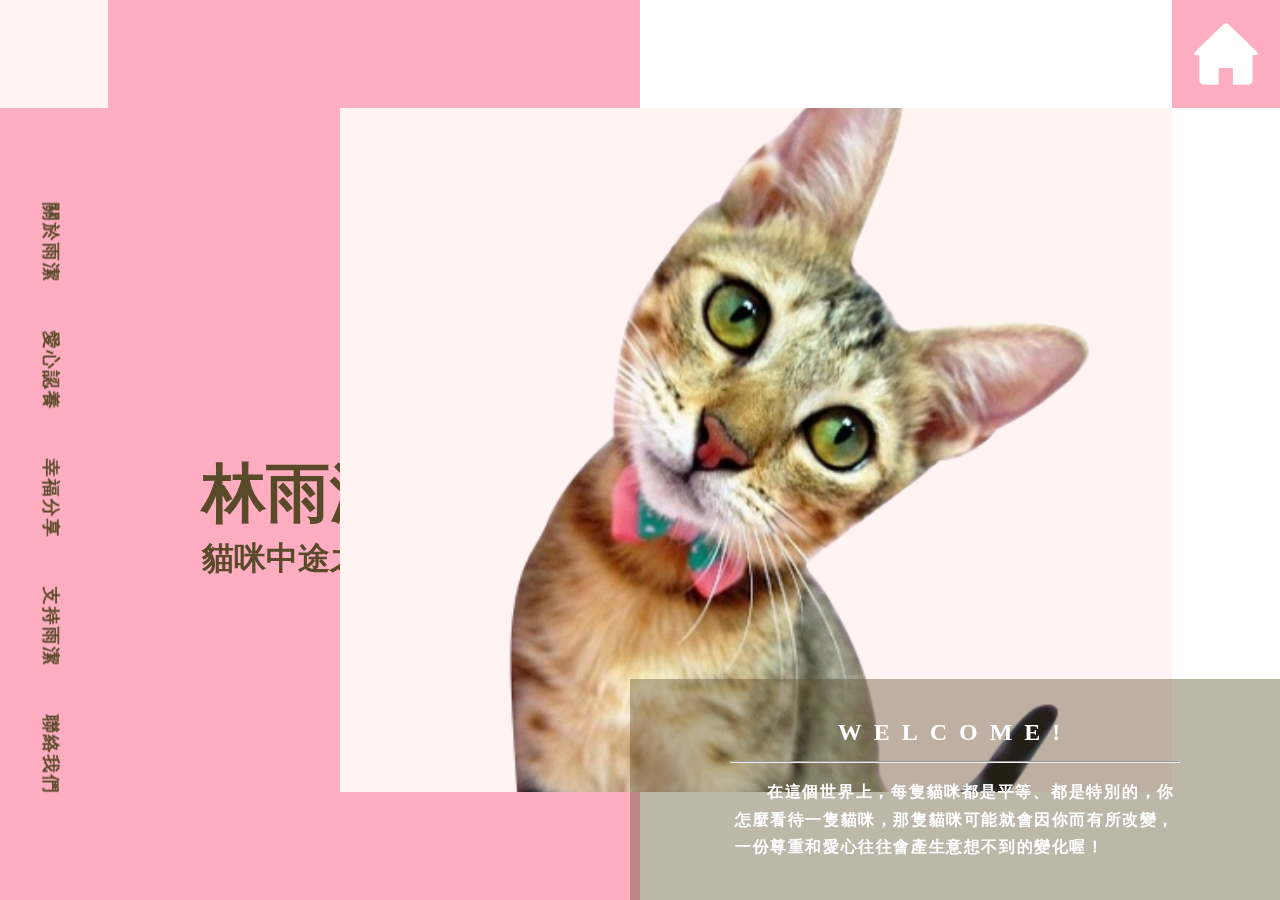
<file: index.html>
<!DOCTYPE html>
<html lang="zh">
  <head>
    <meta charset="UTF-8" name="viewport" content="width=device-width, initial-scale=1.0, user-scalable=no"/>
    <title>林雨潔貓咪中途之家 | 首頁</title>
    <link rel="stylesheet" href="style.css"/>
    <input type="checkbox" id="burger"/>
    <div class="burger"><a href="about.html"><img src="imgs/icon1.svg" alt="icon1"/>
        <h6>關於雨潔</h6></a><a href="#"><img src="imgs/icon2.svg" alt="icon2"/>
        <h6>愛心認養</h6></a><a href="#"><img src="imgs/icon3.svg" alt="icon3"/>
        <h6>幸福分享</h6></a><a href="#"><img src="imgs/icon4.svg" alt="icon4"/>
        <h6>支持雨潔</h6></a><a href="#"><img src="imgs/icon5.svg" alt="icon5"/>
        <h6>聯絡我們</h6></a><a class="x" href="#">&#10005</a>
    </div>
  </head>
  <body>
<div class="boxu"></div>
<div class="boxl">
  <div class="box1">
    <label for="burger">&#9776</label>
  </div>
</div>
<div class="boxr">
  <div class="box2"> <a href="index.html">
      <div class="home"></div></a></div>
</div>
<div class="menu"><a href="about.html">關於雨潔</a><a href="#">愛心認養</a><a href="#">幸福分享</a><a href="#">支持雨潔</a><a href="#">聯絡我們</a></div>
    <section id="title">
      <h1><span>林雨潔</span> 貓咪中途之家</h1>
    </section>
    <div class="pic">
      <div id="cat-banner"></div>
    </div>
    <div id="content">
      <h2>WELCOME!
        <hr/>
        <p> 在這個世界上，每隻貓咪都是平等、都是特別的，你怎麼看待一隻貓咪，那隻貓咪可能就會因你而有所改變，一份尊重和愛心往往會產生意想不到的變化喔！</p>
      </h2>
    </div>
  </body>
</html>
</file>
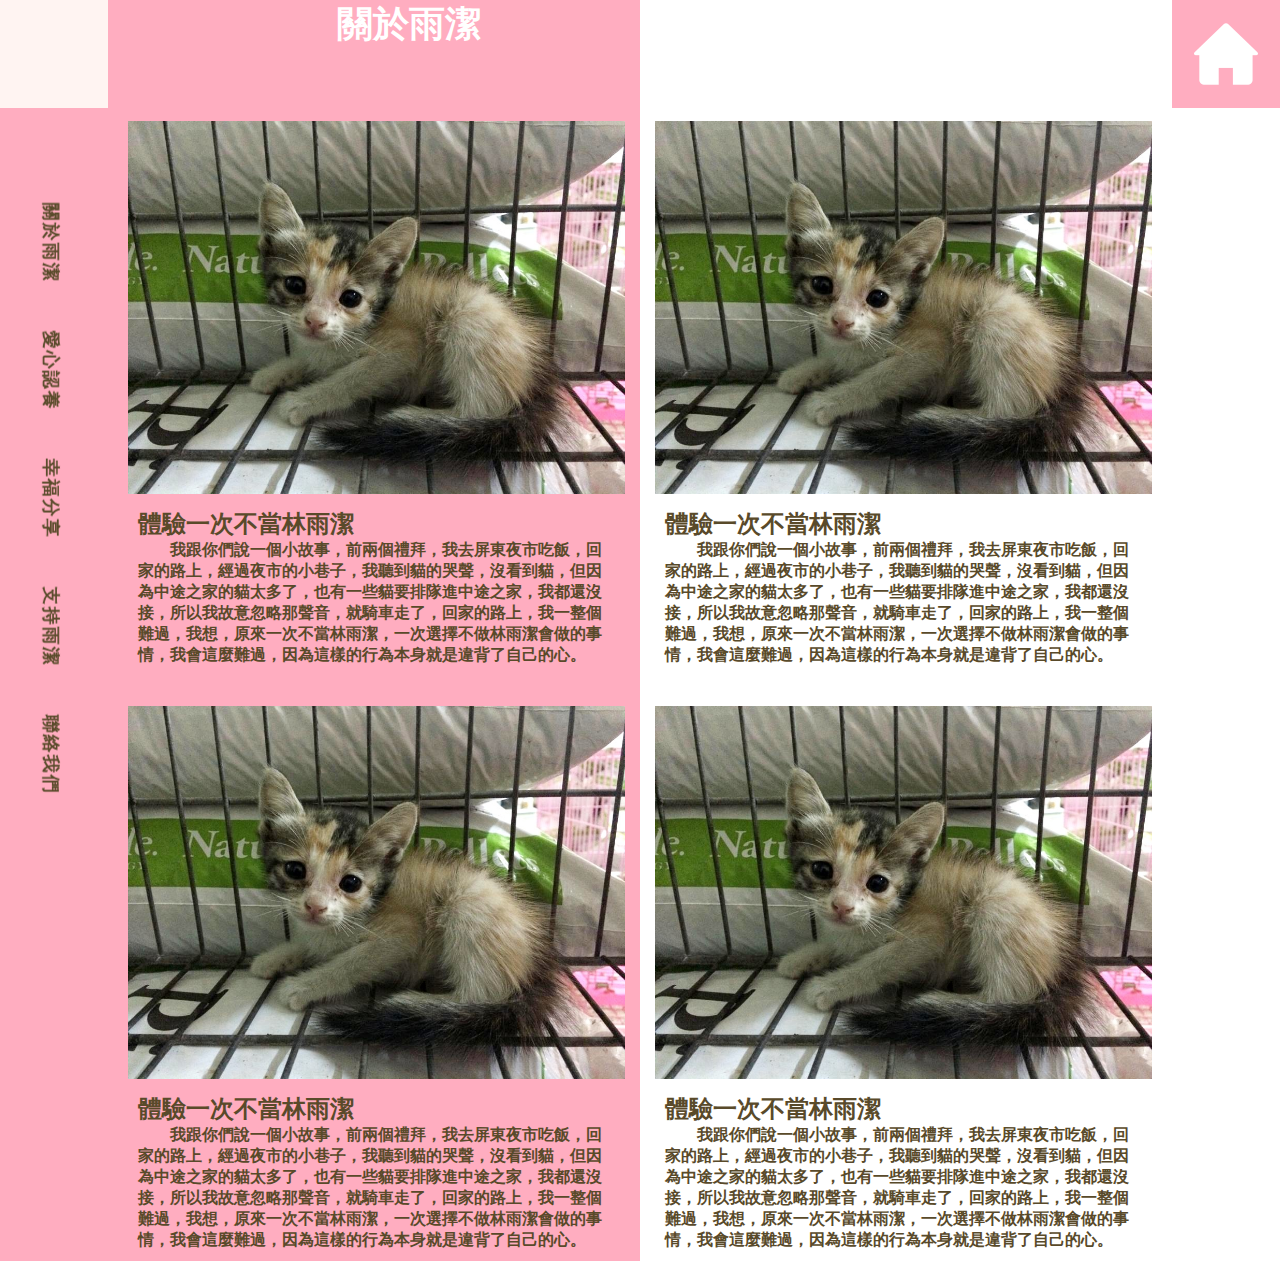
<file: about.html>
<!DOCTYPE html>
<html lang="zh">
  <head>
    <meta charset="UTF-8" name="viewport" content="width=device-width, initial-scale=1.0, user-scalable=no"/>
    <title>林雨潔貓咪中途之家 | 關於雨潔</title>
    <link rel="stylesheet" href="style.css"/>
    <input type="checkbox" id="burger"/>
    <div class="burger"><a href="about.html"><img src="imgs/icon1.svg" alt="icon1"/>
        <h6>關於雨潔</h6></a><a href="#"><img src="imgs/icon2.svg" alt="icon2"/>
        <h6>愛心認養</h6></a><a href="#"><img src="imgs/icon3.svg" alt="icon3"/>
        <h6>幸福分享</h6></a><a href="#"><img src="imgs/icon4.svg" alt="icon4"/>
        <h6>支持雨潔</h6></a><a href="#"><img src="imgs/icon5.svg" alt="icon5"/>
        <h6>聯絡我們</h6></a><a class="x" href="#">&#10005</a>
    </div>
  </head>
  <body>
<div class="boxu"></div>
<div class="boxl">
  <div class="box1">
    <label for="burger">&#9776</label>
  </div>
</div>
<div class="boxr">
  <div class="box2"> <a href="index.html">
      <div class="home"></div></a></div>
</div>
<div class="menu"><a href="about.html">關於雨潔</a><a href="#">愛心認養</a><a href="#">幸福分享</a><a href="#">支持雨潔</a><a href="#">聯絡我們</a></div><span class="pgname">關於雨潔</span>
    <section id="course">
      <div><img src="imgs/about01.png" alt="示意圖"/>
        <div class="text"><span>體驗一次不當林雨潔</span>
          <p>我跟你們說一個小故事，前兩個禮拜，我去屏東夜市吃飯，回家的路上，經過夜市的小巷子，我聽到貓的哭聲，沒看到貓，但因為中途之家的貓太多了，也有一些貓要排隊進中途之家，我都還沒接，所以我故意忽略那聲音，就騎車走了，回家的路上，我一整個難過，我想，原來一次不當林雨潔，一次選擇不做林雨潔會做的事情，我會這麼難過，因為這樣的行為本身就是違背了自己的心。</p>
        </div>
      </div>
      <div><img src="imgs/about01.png" alt="示意圖"/>
        <div class="text"><span>體驗一次不當林雨潔</span>
          <p>我跟你們說一個小故事，前兩個禮拜，我去屏東夜市吃飯，回家的路上，經過夜市的小巷子，我聽到貓的哭聲，沒看到貓，但因為中途之家的貓太多了，也有一些貓要排隊進中途之家，我都還沒接，所以我故意忽略那聲音，就騎車走了，回家的路上，我一整個難過，我想，原來一次不當林雨潔，一次選擇不做林雨潔會做的事情，我會這麼難過，因為這樣的行為本身就是違背了自己的心。</p>
        </div>
      </div>
      <div><img src="imgs/about01.png" alt="示意圖"/>
        <div class="text"><span>體驗一次不當林雨潔</span>
          <p>我跟你們說一個小故事，前兩個禮拜，我去屏東夜市吃飯，回家的路上，經過夜市的小巷子，我聽到貓的哭聲，沒看到貓，但因為中途之家的貓太多了，也有一些貓要排隊進中途之家，我都還沒接，所以我故意忽略那聲音，就騎車走了，回家的路上，我一整個難過，我想，原來一次不當林雨潔，一次選擇不做林雨潔會做的事情，我會這麼難過，因為這樣的行為本身就是違背了自己的心。</p>
        </div>
      </div>
      <div><img src="imgs/about01.png" alt="示意圖"/>
        <div class="text"><span>體驗一次不當林雨潔</span>
          <p>我跟你們說一個小故事，前兩個禮拜，我去屏東夜市吃飯，回家的路上，經過夜市的小巷子，我聽到貓的哭聲，沒看到貓，但因為中途之家的貓太多了，也有一些貓要排隊進中途之家，我都還沒接，所以我故意忽略那聲音，就騎車走了，回家的路上，我一整個難過，我想，原來一次不當林雨潔，一次選擇不做林雨潔會做的事情，我會這麼難過，因為這樣的行為本身就是違背了自己的心。</p>
        </div>
      </div>
    </section>
  </body>
</html>
</file>
<file: style.css>
@charset "UTF-8";
html, body {
  height: 100vh;
  background: -webkit-gradient(linear, left top, right top, color-stop(50%, #ffadc0), color-stop(0%, #fff));
  background: linear-gradient(to right, #ffadc0 50%, #fff 0%);
  /* 粉色#ffadc0 膚色#fff4f2 */
}

* {
  font-family: 微軟正黑體;
  text-decoration: none;
  font-weight: bold;
  color: #594a2a;
  margin: 0;
  padding: 0;
}

/* 裝飾背景 */
.boxu {
  width: 100vw;
  height: 12vh;
  position: fixed;
  top: 0;
}

.boxl {
  width: 12vh;
  position: fixed;
  top: 0;
}

.box1 {
  background-color: #fff4f2;
  height: 12vh;
  width: 12vh;
}

.boxr {
  width: 12vh;
  position: fixed;
  top: 0;
  right: 0;
}

.boxr .box2 {
  background-color: #ffadc0;
  height: 12vh;
  width: 12vh;
}

.boxr .box2 .home {
  background-image: url(imgs/home.png);
  background-repeat: no-repeat;
  background-position: center;
  width: 12vh;
  height: 12vh;
  position: fixed;
  top: 0;
  right: 0;
}

/* 選單 顯示 */
.menu {
  width: 70vh;
  display: -ms-grid;
  display: grid;
  -ms-grid-columns: 1fr 1fr 1fr 1fr 1fr;
      grid-template-columns: 1fr 1fr 1fr 1fr 1fr;
  grid-gap: 10px;
  position: fixed;
  top: 55%;
  -webkit-transform: translate(-42%, -42%) rotate(90deg);
          transform: translate(-42%, -42%) rotate(90deg);
}

.menu a {
  display: inline;
  font-size: 18px;
  letter-spacing: 0.1em;
  line-height: 5vh;
  text-align: center;
}

.menu a:hover {
  background-color: #fff4f2;
  -webkit-transition-delay: 0.1s;
          transition-delay: 0.1s;
}

/* 選單 漢堡選單 */
.box1 label {
  display: none;
  width: 8vh;
  height: 8vh;
  text-align: center;
  line-height: 8vh;
  font-size: 30px;
}

.burger {
  display: none;
  background-color: rgba(89, 74, 42, 0.9);
  width: 100vw;
  height: 100vh;
  padding: 5vh 0;
  position: fixed;
  top: 0;
  left: 0;
}

.burger a {
  text-align: center;
}

.burger h6 {
  font-size: 24px;
  color: #ffffff;
  margin-bottom: 20px;
}

.burger img {
  display: block;
  width: 5vh;
  margin: 0 auto;
}

.burger .x {
  display: block;
  color: #ffffff;
  font-size: 50px;
  text-align: center;
}

/* 內容區域 */
#title {
  width: 230px;
  position: fixed;
  top: 50%;
  left: 15.8%;
}

#title h1 {
  font-size: 32px;
}

#title h1 span {
  display: block;
  font-size: 64px;
}

.pic {
  background-color: #fff4f2;
  width: 65vw;
  height: 76vh;
  position: fixed;
  top: 12vh;
  right: 12vh;
}

.pic #cat-banner {
  background-image: url(imgs/cat02.png);
  background-repeat: no-repeat;
  background-position: 50% 10%;
  background-size: 100%;
  height: 100%;
}

#content {
  background-color: rgba(89, 74, 42, 0.4);
  width: 650px;
  position: fixed;
  bottom: 0;
  right: 0;
}

#content h2 {
  margin: 40px 100px;
  color: #ffffff;
  text-align: center;
  letter-spacing: 0.5em;
}

#content hr {
  margin: 15px 0;
}

#content p {
  font-size: 16px;
  text-indent: 2em;
  color: #ffffff;
  margin: 0 5px;
  text-align: justify;
  line-height: 1.7em;
  letter-spacing: 0.1em;
}

.pgname {
  color: #fff;
  font-size: 36px;
  margin: 0 0 0 25%;
}

#course {
  margin: 8vh auto 0;
  width: 80vw;
  display: -ms-grid;
  display: grid;
  -ms-grid-columns: 1fr 1fr;
      grid-template-columns: 1fr 1fr;
  grid-gap: 30px;
}

#course img {
  width: 100%;
  display: inline-block;
}

#course .text {
  padding: 10px 10px;
}

#course .text span {
  font-size: 24px;
}

#course .text p {
  display: inline-block;
  text-indent: 2em;
}

@media screen and (max-width: 1023px) {
  .box1 label {
    display: inline-block;
  }
  .burger {
    display: none;
  }
  #burger:checked + .burger {
    display: inline-block;
  }
  .boxu {
    height: 8vh;
  }
  .boxl {
    width: 8vh;
  }
  .box1 {
    height: 8vh;
    width: 8vh;
  }
  .boxr {
    width: 8vh;
  }
  .boxr .box2 {
    height: 8vh;
    width: 8vh;
  }
  .boxr .box2 .home {
    width: 8vh;
    height: 8vh;
  }
  .menu {
    display: none;
  }
  #title {
    position: fixed;
    top: 15%;
    left: 10.8%;
  }
  #title h1 {
    font-size: 32px;
  }
  #title h1 span {
    font-size: 64px;
  }
  .pic {
    width: 65.4vw;
    height: 84vh;
    position: fixed;
    top: 8vh;
    right: 8vh;
  }
  .pic #cat-banner {
    background-position: 50% 80%;
  }
  #content {
    width: 85vw;
  }
  #content h2 {
    margin: 30px 50px;
  }
  #content hr {
    margin: 10px 0;
  }
  .pgname {
    font-size: 24px;
    position: fixed;
    top: 2.5vh;
  }
}

@media screen and (max-width: 767px) {
  #content {
    width: 100vw;
  }
  #content h2 {
    margin: 15px 20px;
    letter-spacing: 0.2em;
  }
  #content hr {
    margin: 5px 0;
  }
  #content p {
    margin: 0 3px;
    line-height: 1.3em;
  }
}
/*# sourceMappingURL=style.css.map */
</file>
